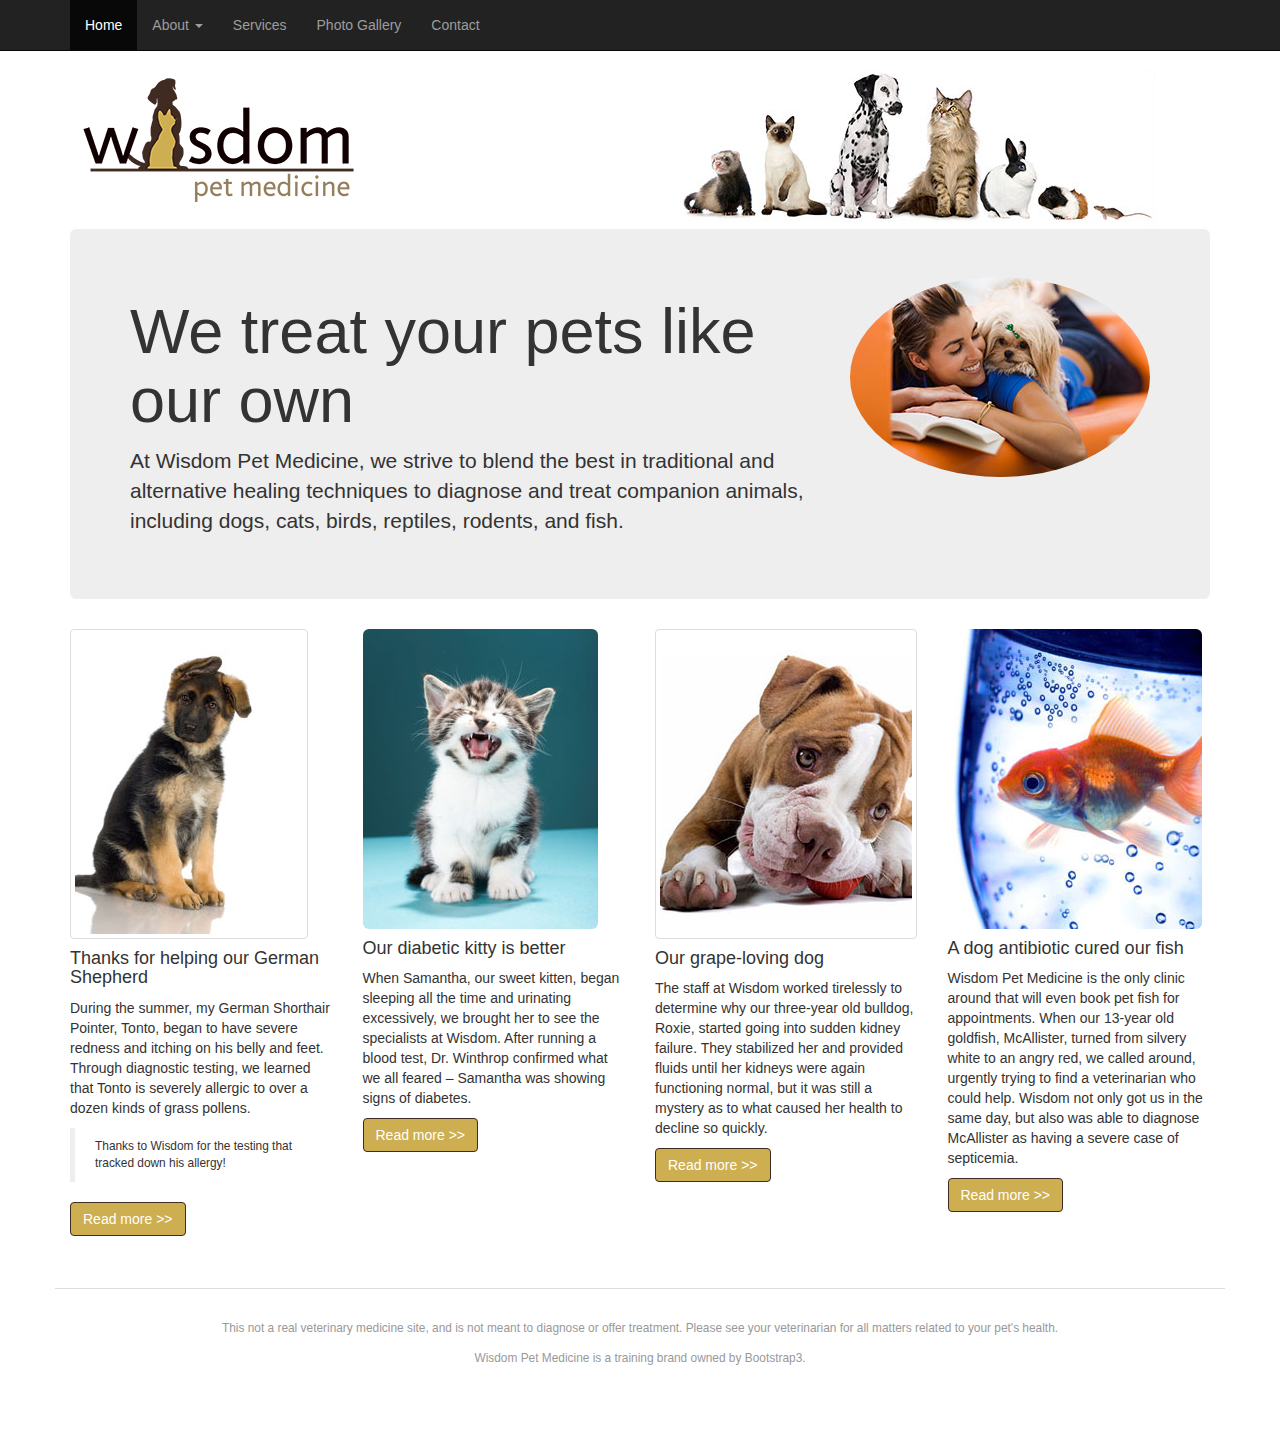
<file: bootstrap-base/index.html>
<!doctype html>
<html>
<head>
	<meta charset="utf-8">
	<meta name="viewport" content="width=device-width, initial-scale=1.0">
	<title>bootstrap-base</title>
	<link rel="stylesheet" href="css/bootstrap.min.css">
	<link rel="stylesheet" href="css/custom.css">
</head>

<body>
	<div class="container">
		<!-- row 1: navigation -->
		<div class="row">
			<nav class="navbar navbar-default navbar-inverse navbar-fixed-top" role="navigation">
				<div class="container">
					<div class="navbar-header">
						<button type="button" class="navbar-toggle" data-toggle="collapse" data-target="#collapse">
							<span class="sr-only">Toggle navigation</span>
							<span class="glyphicon glyphicon-arrow-down"></span>
							MENU
						</button>
					</div>
					<div class="collapse navbar-collapse" id="collapse">
						<ul class="nav navbar-nav">
							<li class="active"><a>Home</a></li>
							<li class="dropdown">
								<a href="#" data-toggle="dropdown">About <span class="caret"></span></a>
								<ul class="dropdown-menu">
									<li><a href="about.html">About</a></li>
									<li><a href="about.html#winthrop">Dr. Winthrop</a></li>
									<li><a href="about.html#chase">Dr. Chase</a></li>
									<li><a href="about.html#sanders">Dr. Sanders</a></li>
								</ul>                    
							</li>
							<li><a href="services.html">Services</a></li>
							<li><a href="photo-contacts.html">Photo Gallery</a></li>
							<li><a href="photo-contacts.html#contact">Contact</a></li>  
						</ul>
					</div> 
				</div> 
			</nav>
		</div>

		<!-- row 2 -->		
		<header class="row">
			<div class="col-lg-6 col-sm-5">
				<a><img class="img-responsive" src="img/logo.png" alt="Wisdom Pets. click for home."></a>
			</div>
			<div class="col-lg-6 col-sm-7">
				<img class="hidden-xs  img-responsive" src="img/animals.jpg" alt="">
			</div>
		</header>

		<main>
			<!-- row 3 -->
			<div class="jumbotron">
				<img class="pull-right  img-responsive img-circle" src="img/jumbotron.jpg" alt="">
				<h1>We treat your pets like our own</h1>
				<p>At Wisdom Pet Medicine, we strive to blend the best in traditional   and alternative healing techniques to diagnose and treat companion   animals, including dogs, cats, birds, reptiles, rodents, and fish. </p>
			</div>

			<!-- row 4 -->
			<div class="row">
				<div class="col-md-3  col-sm-6" >
					<p><img class="img-responsive img-thumbnail" src="img/gsd.jpg" alt=""></p>
					<h4>Thanks for helping our German Shepherd</h4>
					<p>During the summer, my German Shorthair Pointer, Tonto, began to have severe redness and itching on his belly and feet. Through diagnostic testing, we learned that Tonto is severely allergic to over a dozen kinds of grass pollens.</p>
					<blockquote class="small">Thanks to Wisdom for the testing that tracked down his allergy!</blockquote>
					<p><a class="btn btn-info" href="#">Read more >></a></p>
				</div>
				<div class="col-md-3  col-sm-6">
					<p><img class="img-responsive img-rounded" src="img/kitten.jpg" alt=""></p>
					<h4>Our diabetic kitty is better</h4>
					<p>When Samantha, our sweet kitten, began sleeping all the time and urinating excessively, we brought her to see the specialists at Wisdom. After running a blood test, Dr. Winthrop confirmed what we all feared – Samantha was showing signs of diabetes.</p>
					<p><a class="btn btn-info" href="#">Read more >></a></p>
				</div>
				<div class="clearfix visible-xs visible-sm"></div>
				<div class="col-md-3  col-sm-6">
					<p><img class="img-responsive img-thumbnail" src="img/bulldog.jpg" alt=""></p>
					<h4>Our grape-loving dog</h4>
					<p>The staff at Wisdom worked tirelessly to determine why our three-year old bulldog, Roxie, started going into sudden kidney failure. They stabilized her and provided fluids until her kidneys were again functioning normal, but it was still a mystery as to what caused her health to decline so quickly. </p>
					<p><a class="btn  btn-info" href="#">Read more >></a></p>
				</div>
				<div class="col-md-3  col-sm-6">
					<p><img class="img-responsive img-rounded" src="img/goldfish.jpg" alt=""></p>
					<h4>A dog antibiotic cured our fish</h4>
					<p>Wisdom Pet Medicine is the only clinic around that will even book pet fish for appointments. When our 13-year old goldfish, McAllister, turned from silvery white to an angry red, we called around, urgently trying to find a veterinarian who could help. Wisdom not only got us in the same day, but also was able to diagnose McAllister as having a severe case of septicemia. </p>
					<p><a class="btn btn-info" href="#">Read more >></a></p>
				</div>
			</div>
		</main>

		<!-- row 5 -->
		<footer class="row">	
			<p><small>This not a real veterinary medicine site, and is not meant to diagnose or offer treatment. Please see your veterinarian for all matters related to your pet's health.</small></p>
			<p><small>Wisdom Pet Medicine is a training brand owned by <span>Bootstrap3.</span></small></p>
		</footer>
	</div><!-- close container>

	<!-- javascript -->
	<script src="js/jquery-latest.min.js"></script>
	<script src="js/bootstrap.min.js"></script>
</body>
</html>
</file>
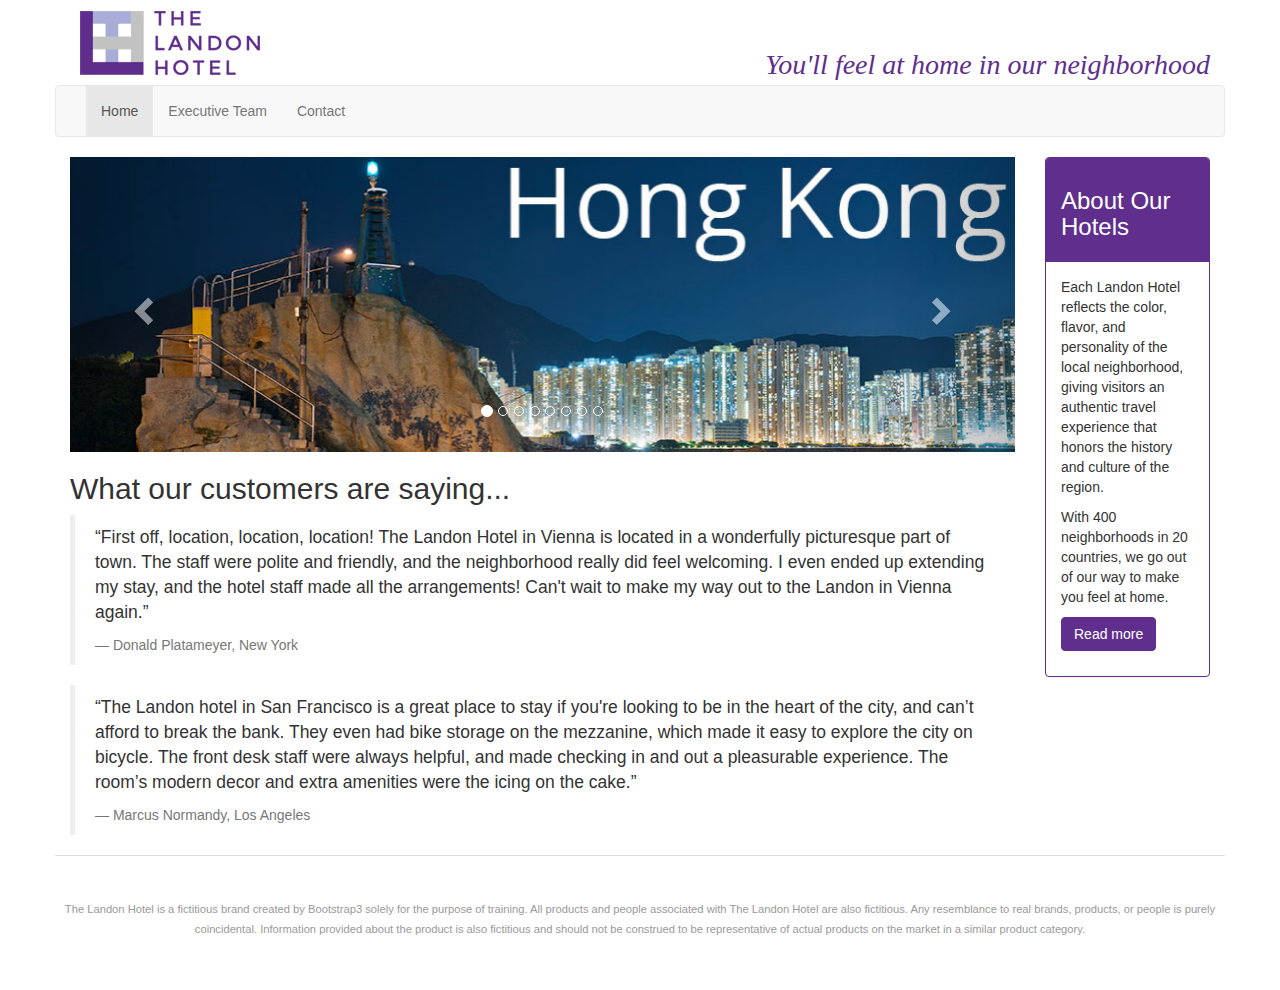
<file: bootstrap-photogallery/index.html>
<!doctype html>
<html lang="en">
<head>
	<title>The Landon Hotel: You'll Feel At Home in Our Neighborhood</title>
	<meta charset="utf-8">
	<meta name="viewport" content="width=device-width, initial-scale=1.0">	
	<!-- Bootstrap -->
	<link rel="stylesheet" href="css/bootstrap.min.css">
	<link rel="stylesheet" href="css/custom.css">
</head>

<body>
	<div class="container">

		<header class="row">
			<div class="col-sm-3 logo"><img src="img/logo.png" alt="The Landon Hotel. "></div>
			<div class="col-sm-9 tagline">You'll feel at home in our neighborhood</div>
		</header>

		
		<div class="row">
			<nav class="navbar navbar-default" role="navigation">
				<div class="container-fluid">
					<!-- Brand and toggle get grouped for better mobile display -->
					<div class="navbar-header">
						<button type="button" class="navbar-toggle" data-toggle="collapse" data-target="#navbar">
							<span class="sr-only">Toggle navigation</span>
							<span class="icon-bar"></span>
							<span class="icon-bar"></span>
							<span class="icon-bar"></span>
						</button>
					</div>

					<!-- Collect the nav links, forms, and other content for toggling -->
					<div class="collapse navbar-collapse" id="navbar">
						<ul class="nav navbar-nav">
							<li class="active"><a href="index.html">Home</a></li>
							<li><a href="execs.html">Executive Team</a></li>
							<li><a href="contact.html">Contact</a></li>
						</ul>
					</div><!-- end navbar-collapse -->
				</div><!-- end container-fluid -->
			</nav>
		</div>
		<div class="row">
			<div class="col-md-10">
				<div id="locations" class="carousel slide" data-ride="carousel">
					<ol class="carousel-indicators">
						<li data-target="#locations" data-slide-to="0" class="active"></li>
						<li data-target="#locations" data-slide-to="1"></li>
						<li data-target="#locations" data-slide-to="2"></li>
						<li data-target="#locations" data-slide-to="3"></li>
						<li data-target="#locations" data-slide-to="4"></li>
						<li data-target="#locations" data-slide-to="5"></li>
						<li data-target="#locations" data-slide-to="6"></li>
						<li data-target="#locations" data-slide-to="7"></li>
					</ol>
					<div class="carousel-inner">
						<div class="item active">
							<img src="img/1.jpg" alt="">
						</div>
						<div class="item">
							<img src="img/2.jpg" alt="">
							<div class="carousel-caption">
								<h3>Sai Wan Beach in Hong Kong</h3>
								<p><a href="#hongkong" data-toggle="modal">Read more about Kwun Tong Landon</a></p>
							</div>
						</div>
						<div class="item">
							<img src="img/3.jpg" alt="">
						</div>
						<div class="item">
							<img src="img/4.jpg" alt="">
							<div class="carousel-caption">
								<h3>London phone booths</h3>
							</div>
						</div>
						<div class="item">
							<img src="img/5.jpg" alt="">
						</div>
						<div class="item">
							<img src="img/6.jpg" alt="">
							<div class="carousel-caption">
								<h3>Pont Neuf Bridge in Paris</h3>
							</div>
						</div>
						<div class="item">
							<img src="img/7.jpg" alt="">
						</div>
						<div class="item">
							<img src="img/8.jpg" alt="">
							<div class="carousel-caption">
								<h3>Golden Gate Bridge at dusk</h3>
							</div>
						</div>
					</div>
					<a class="left carousel-control" href="#locations" data-slide="prev">
						<span class="glyphicon glyphicon-chevron-left"></span>
					</a>
					<a class="right carousel-control" href="#locations" data-slide="next">
						<span class="glyphicon glyphicon-chevron-right"></span>
					</a>
				</div>
				<h2>What our customers are saying...</h2>
				<blockquote>
					<p>“First off, location, location, location! The Landon Hotel in Vienna is located in a wonderfully picturesque part of town. The staff were polite and friendly, and the neighborhood really did feel welcoming. I even ended up extending my stay, and the hotel staff made all the arrangements! Can't wait to make my way out to the Landon in Vienna again.” </p>
					<small>Donald Platameyer, New York</small>
				</blockquote>
				<blockquote>
					<p>“The Landon hotel in San Francisco is a great place to stay if you're looking to be in the heart of the city, and can’t afford to break the bank. They even had bike storage on the mezzanine, which made it easy to explore the city on bicycle. The front desk staff were always helpful, and made checking in and out a pleasurable experience. The room’s modern decor and extra amenities were the icing on the cake.”</p>
					<small>Marcus Normandy, Los Angeles</small>
				</blockquote>
			</div>
			<div class="col-md-2">
				<div class="panel panel-primary">
					<div class="panel-heading">
						<h3>About Our Hotels</h3>
					</div>
					<div class="panel-body">
						<p>Each Landon Hotel reﬂects the color, ﬂavor, and personality of the local neighborhood, giving visitors an authentic travel experience that honors the history and culture of the region.</p>
						<p>With 400 neighborhoods in 20 countries, we go out of our way to make you feel at home.</p>
						<p><a href="#" class="btn btn-primary">Read more </a></p>
					</div>
				</div><!-- end panel -->
			</div>
		</div>

		<footer class="row siteinfo">		
			<p><a href="http://getbootstrap.com/">The Landon Hotel is a fictitious brand created by <span>Bootstrap3</span> solely for the purpose of training. All products and people associated with The Landon Hotel are also fictitious. Any resemblance to real brands, products, or people is purely coincidental. Information provided about the product is also fictitious and should not be construed to be representative of actual products on the market in a similar product category.</a></p>			
		</footer>
		
	</div><!-- close container-->

	<!-- modal window -->
	<div id="hongkong" class="modal fade" tabindex="-1">
		<div class="modal-dialog">
			<div class="modal-content">
				<div class="modal-header">
					<button type="button" class="close glyphicon glyphicon-remove" data-dismiss="modal"></button>
					<h3 class="modal-title">Kwun Tong Landon</h3>
				</div>
				<div class="modal-body">
					<p>In the course of a day, visitors to the Kwun Tong Landon can take a leisure walk on a pristine beach, hike on a picturesque nature trail, explore a historical trail featuring restored military remains, enjoy a ﬁshing or leisure cruise, power-shop at one of the largest indoor malls in the region, visit ancient temples, and celebrate city nightlife.</p>
					<p>Then, back in the Kwun Tong Landon, you can settle into sophistication and enjoy the modern conveniences that abound including in-room game consoles and unlimited movie rentals. Or perhaps you’d prefer a swim in our indoor lap pool, or a soak in one of our private window garden hot tubs, while watching the twinkling lights of the city, framed against the natural beauty of Hong Kong’s mountain ranges.</p>
				</div>
				<div class="modal-footer">
					<button class="btn btn-primary" data-dismiss="modal">Close</button>
				</div>
			</div>
		</div>
	</div>

	<!-- javascript -->
	<script src="js/jquery-latest.min.js"></script>
	<script src="js/bootstrap.min.js"></script>
	<script>
		$('.carousel').carousel({
			interval: 2000,
			wrap: false
		});
	</script>
</body>
</html>
</file>
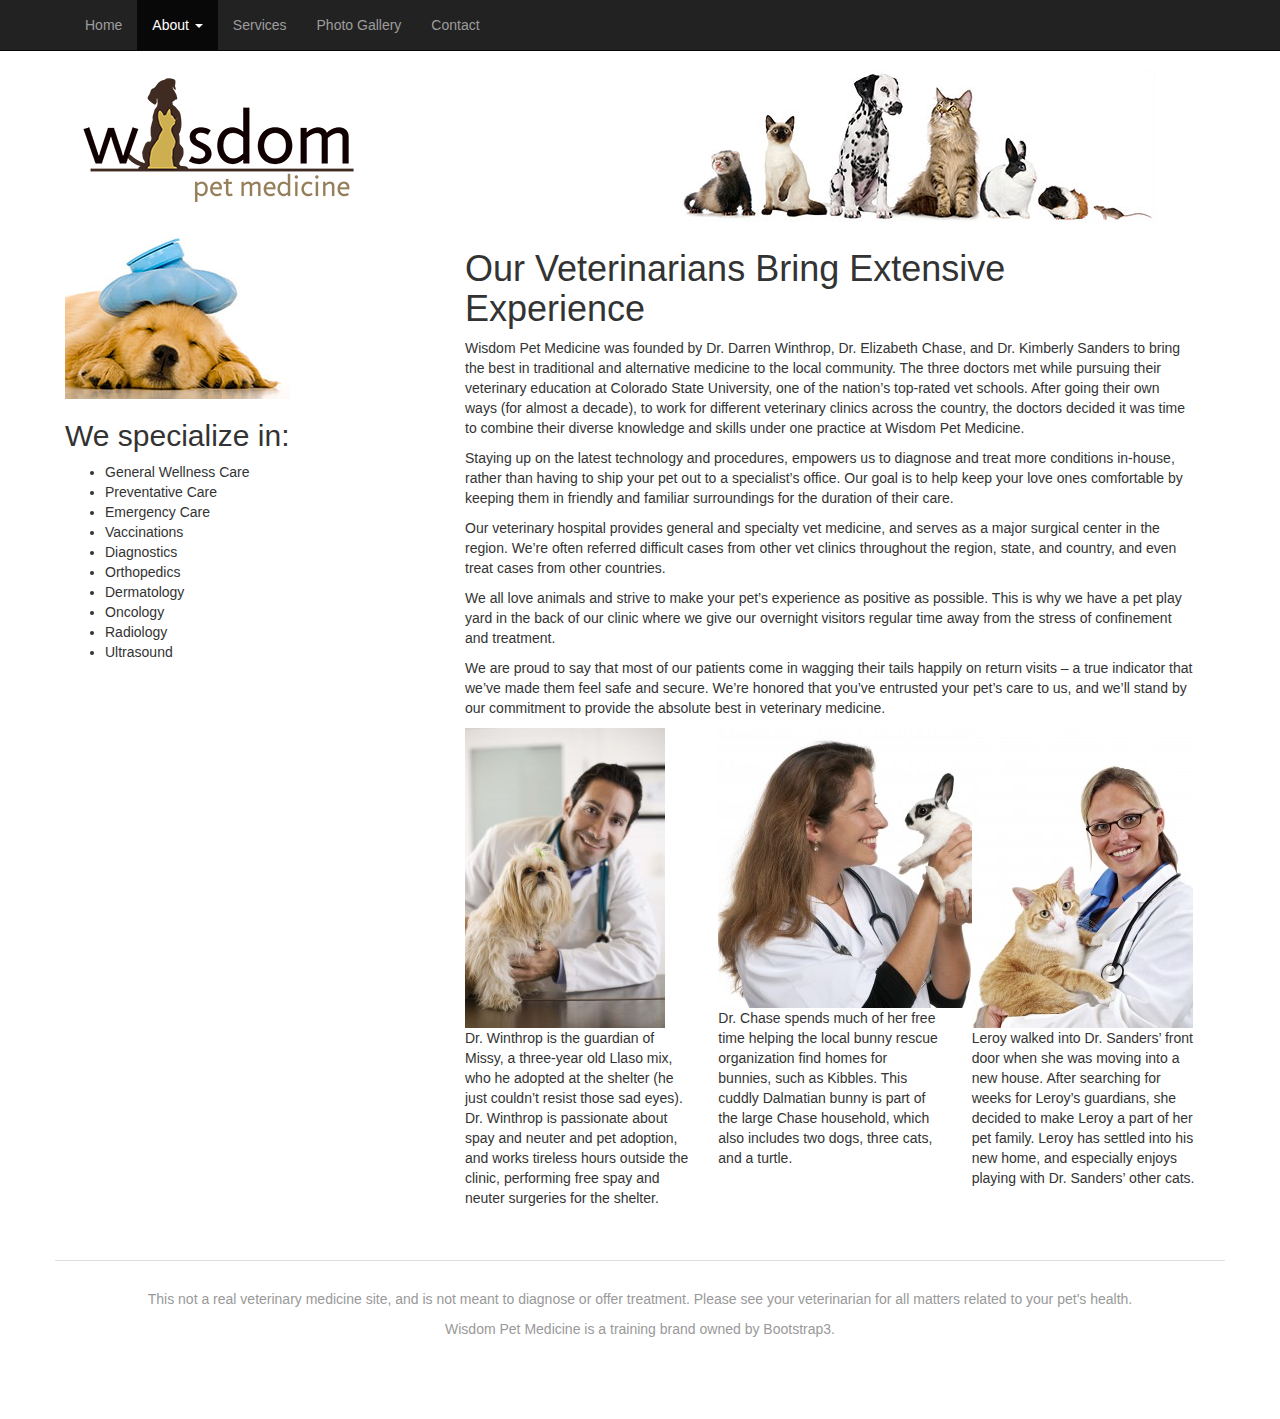
<file: bootstrap-base/about.html>
<!doctype html>
<html>
<head>
	<meta charset="utf-8">
	<meta name="viewport" content="width=device-width, initial-scale=1.0">
	<title>bootstrap-base</title>
	<link rel="stylesheet" href="css/bootstrap.min.css">
	<link rel="stylesheet" href="css/custom.css">
</head>

<body>
	<div class="container">
		<!-- row 1: navigation -->
		<div class="row">
			<nav class="navbar navbar-default navbar-inverse navbar-fixed-top" role="navigation">
				<div class="container">
					<div class="navbar-header">
						<button type="button" class="navbar-toggle" data-toggle="collapse" data-target="#collapse">
							<span class="sr-only">Toggle navigation</span>
							<span class="icon-bar"></span>
							<span class="icon-bar"></span>
							<span class="icon-bar"></span>
						</button>
					</div>
					<div class="collapse navbar-collapse" id="collapse">
						<ul class="nav navbar-nav">
							<li><a href="index.html">Home</a></li>
							<li class="active  dropdown">
								<a href="#" data-toggle="dropdown">About <span class="caret"></span></a>
								<ul class="dropdown-menu">
									<li><a href="about.html#winthrop">Dr. Winthrop</a></li>
									<li><a href="about.html#chase">Dr. Chase</a></li>
									<li><a href="about.html#sanders">Dr. Sanders</a></li>
								</ul>                    
							</li>
							<li><a href="services.html">Services</a></li>
							<li><a href="photo-contacts.html">Photo Gallery</a></li>
							<li><a href="photo-contacts.html#contact">Contact</a></li>  
						</ul>
					</div> 
				</div> 
			</nav>
		</div>

		<!-- row 2 -->
		<header class="row">
			<div class="col-lg-6 col-sm-5">
				<a href="index.html"><img src="img/logo.png" alt="Wisdom Pets. click for home."></a>
			</div>
			<div class="col-lg-6 col-sm-7">
				<img src="img/animals.jpg" alt="">
			</div>
		</header>

		<main>

			<!-- row 3 -->
			<article class="col-sm-8  col-sm-push-4">
				<h1> Our Veterinarians Bring Extensive Experience</h1>
				<p>Wisdom Pet Medicine was founded by Dr. Darren Winthrop, Dr.    Elizabeth Chase, and Dr. Kimberly Sanders to bring the best in   traditional and  alternative medicine to the local community. The three   doctors met while pursuing  their veterinary education at Colorado State   University, one of the nation&rsquo;s  top-rated vet schools. After going   their own ways (for almost a decade), to  work for different veterinary   clinics across the country, the doctors decided  it was time to combine   their diverse knowledge and skills under one practice at  Wisdom Pet   Medicine.</p>
				<p>Staying up on the latest technology and procedures, empowers us to   diagnose  and treat more conditions in-house, rather than having to ship   your pet out to  a specialist&rsquo;s office. Our goal is to help keep your   love ones comfortable by  keeping them in friendly and familiar   surroundings for the duration of their  care. </p>
				<p>Our veterinary hospital provides general and specialty vet  medicine,   and serves as a major surgical center in the region. We&rsquo;re often    referred difficult cases from other vet clinics throughout the region,   state,  and country, and even treat cases from other countries. </p>
				<p>We all love animals and strive to make your pet&rsquo;s experience as   positive  as possible. This is why we have a pet play yard in the back   of our clinic  where we give our overnight visitors regular time away   from the stress of  confinement and treatment. </p>
				<p>We  are proud to say that most of our patients come in wagging their   tails happily  on return visits – a true indicator that we&rsquo;ve made them   feel safe and secure.  We&rsquo;re honored that you&rsquo;ve entrusted your pet&rsquo;s   care to us, and we&rsquo;ll stand by  our commitment to provide the absolute   best in veterinary medicine.</p>

				<!-- nasted row 3a-->
				<div class="row">
					<div id="winthrop" class="col-md-4">
						<img src="img/winthrop.jpg" alt="Dr. Winthrop with his dog, Missy" title="Dr. Winthrop with his dog, Missy">  
						<p>Dr. Winthrop is the guardian of Missy, a three-year old Llaso mix, who   he adopted at the shelter (he just couldn&rsquo;t resist those sad eyes). Dr.   Winthrop is passionate about spay and neuter and pet adoption, and works   tireless hours outside the clinic, performing free spay and neuter   surgeries for the shelter.</p>
					</div>
					<div id="chase" class="col-md-4">
						<img src="img/chase.jpg" alt="Dr Chase with Kibbles" title="Dr Chase with Kibbles">
						<p>Dr. Chase spends much of her free time helping the local bunny rescue   organization find homes for bunnies, such as Kibbles. This cuddly    Dalmatian bunny is part of the large Chase household, which also   includes two dogs, three cats, and a turtle.</p>
					</div>					
					<div id="sanders" class="col-md-4">
						<img src="img/sanders.jpg" alt="Dr. Sanders with Leroy" title="Dr. Sanders with Leroy">  
						<p>Leroy walked into Dr. Sanders&rsquo; front door when she was moving into a new   house. After searching for weeks for Leroy&rsquo;s guardians, she decided to   make Leroy a part of her pet family. Leroy has settled into his new   home, and especially enjoys playing with Dr. Sanders&rsquo; other cats.</p>
					</div>
				</div><!-- end nasted row 3a-->
			</article>

			<div class="row">
				<aside class="col-sm-4  col-sm-pull-8">
					<img src="img/sick-puppy.jpg">
					<h2> We specialize in: </h2>
					<ul>
						<li>General Wellness Care</li>
						<li>Preventative Care</li>
						<li>Emergency Care</li>
						<li>Vaccinations</li>
						<li>Diagnostics</li>
						<li>Orthopedics</li>
						<li>Dermatology</li>
						<li>Oncology</li>
						<li>Radiology</li>
						<li>Ultrasound</li>
					</ul>
				</aside>

			</div><!-- end row 3-->
		</main>

		<!-- row 4 -->
		<footer class="row">	
			<p>This not a real veterinary medicine site, and is not meant to diagnose or offer treatment. Please see your veterinarian for all matters related to your pet's health.</p>
			<p>Wisdom Pet Medicine is a training brand owned by <span>Bootstrap3.</span></p>
		</footer>
	</div><!-- close container-->

	<!-- javascript -->
	<script src="js/jquery-latest.min.js"></script>
	<script src="js/bootstrap.min.js"></script>
</body>
</html>
</file>
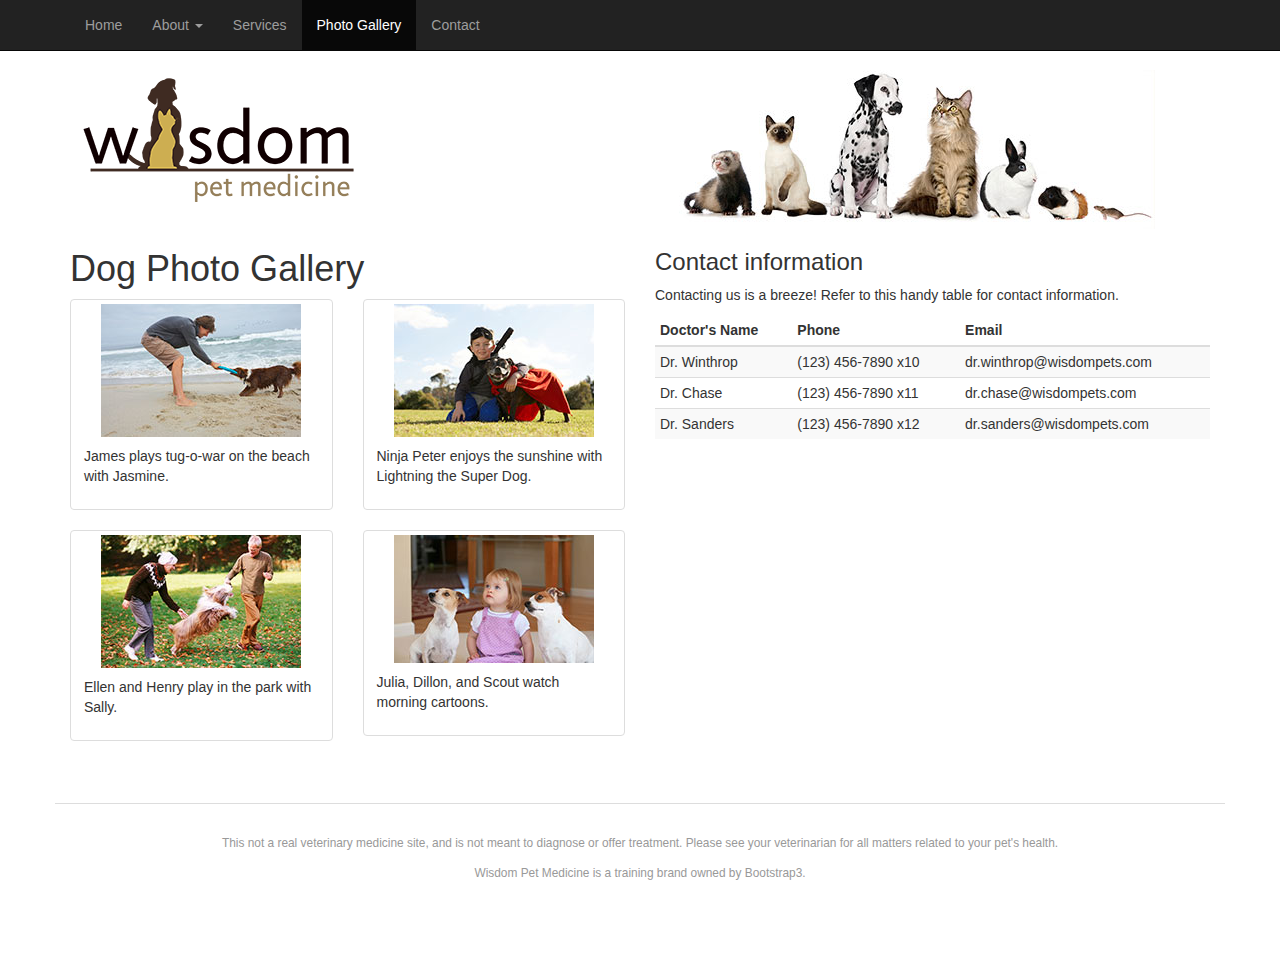
<file: bootstrap-base/photo-contacts.html>
<!doctype html>
<html>
<head>
	<meta charset="utf-8">
	<meta name="viewport" content="width=device-width, initial-scale=1.0">
	<title>bootstrap-base</title>
	<link rel="stylesheet" href="css/bootstrap.min.css">
	<link rel="stylesheet" href="css/custom.css">
</head>

<body>
	<div class="container">
		<!-- row 1: navigation -->
		<div class="row">
			<nav class="navbar navbar-default navbar-inverse navbar-fixed-top" role="navigation">
				<div class="container">
					<div class="navbar-header">
						<button type="button" class="navbar-toggle" data-toggle="collapse" data-target="#collapse">
							<span class="sr-only">Toggle navigation</span>
							<span class="glyphicon glyphicon-arrow-down"></span>
							MENU							
						</button>
					</div>
					<div class="collapse navbar-collapse" id="collapse">
						<ul class="nav navbar-nav">
							<li><a href="index.html">Home</a></li>
							<li class="dropdown">
								<a href="#" data-toggle="dropdown">About <span class="caret"></span></a>
								<ul class="dropdown-menu">
									<li><a href="about.html">About</a></li>
									<li><a href="about.html#winthrop">Dr. Winthrop</a></li>
									<li><a href="about.html#chase">Dr. Chase</a></li>
									<li><a href="about.html#sanders">Dr. Sanders</a></li>
								</ul>                    
							</li>
							<li><a href="services.html">Services</a></li>
							<li class="active"><a>Photo Gallery</a></li>
							<li><a href="photo-contacts.html#contact">Contact</a></li>  
						</ul>
					</div> 
				</div> 
			</nav>
		</div>

		<!-- row 2 -->

		<!-- row 2 -->		
		<header class="row">
			<div class="col-lg-6 col-sm-5">
				<a href="index.html"><img class="img-responsive" src="img/logo.png" alt="Wisdom Pets. click for home."></a>
			</div>
			<div class="col-lg-6 col-sm-7">
				<img class="hidden-xs  img-responsive" src="img/animals.jpg" alt="">
			</div>
		</header>

		<main>
			<!-- row 2 -->
			<div class="row">
				<article class="col-lg-6 col-md-7">
					<h1>Dog Photo Gallery</h1>
					<div class="row">
						<div class="col-sm-6">
							<div class="thumbnail">
								<img src="img/dog1.jpg" alt="" class="img-responsive">
								<p class="caption">James plays tug-o-war on the beach with Jasmine.</p>
							</div>
						</div>
						<div class="col-sm-6">
							<div class="thumbnail">
								<img src="img/dog2.jpg" alt="" class="img-responsive">
								<p class="caption">Ninja Peter enjoys the sunshine with Lightning the Super Dog.</p> 
							</div>
						</div>
					</div>
					<div class="row">
						<div class="col-sm-6">
							<div class="thumbnail">
								<img src="img/dog3.jpg" alt="" class="img-responsive">
								<p class="caption">Ellen and Henry play in the park with Sally.</p>
							</div>
						</div>
						<div class="col-sm-6">
							<div class="thumbnail">
								<img src="img/dog4.jpg" alt="" class="img-responsive"> 
								<p class="caption">Julia, Dillon, and Scout watch morning cartoons.</p>
							</div>
						</div>
					</div>
				</article>

				<aside id="contact" class="col-lg-6 col-md-5">
					<h3>Contact information</h3>
					<p>Contacting us is a breeze! Refer to this handy table for contact information.</p>
					<div class="table-responsive">
						<table class="table table-striped table-condensed">
							<thead>
								<tr>
									<th>Doctor's Name</th>
									<th>Phone</th>
									<th>Email</th>
								</tr>
							</thead>
							<tbody>
								<tr>
									<td>Dr. Winthrop</td>
									<td>(123) 456-7890 x10</td>
									<td>dr.winthrop@wisdompets.com</td>
								</tr>
								<tr>
									<td>Dr. Chase</td>
									<td>(123) 456-7890 x11</td>
									<td>dr.chase@wisdompets.com</td>
								</tr>
								<tr>
									<td>Dr. Sanders</td>
									<td>(123) 456-7890 x12</td>
									<td>dr.sanders@wisdompets.com</td>
								</tr>
							</tbody>
						</table>
					</div>
				</aside>    

			</div><!-- end row 2 -->
		</main>

		<!-- row 3 -->
		<footer class="row">	
			<p><small>This not a real veterinary medicine site, and is not meant to diagnose or offer treatment. Please see your veterinarian for all matters related to your pet's health.</small></p>
			<p><small>Wisdom Pet Medicine is a training brand owned by <span>Bootstrap3.</span></small></p>
		</footer>
	</div><!-- close container-->

	<!-- javascript -->
	<script src="js/jquery-latest.min.js"></script>
	<script src="js/bootstrap.min.js"></script>
</body>
</html>
</file>
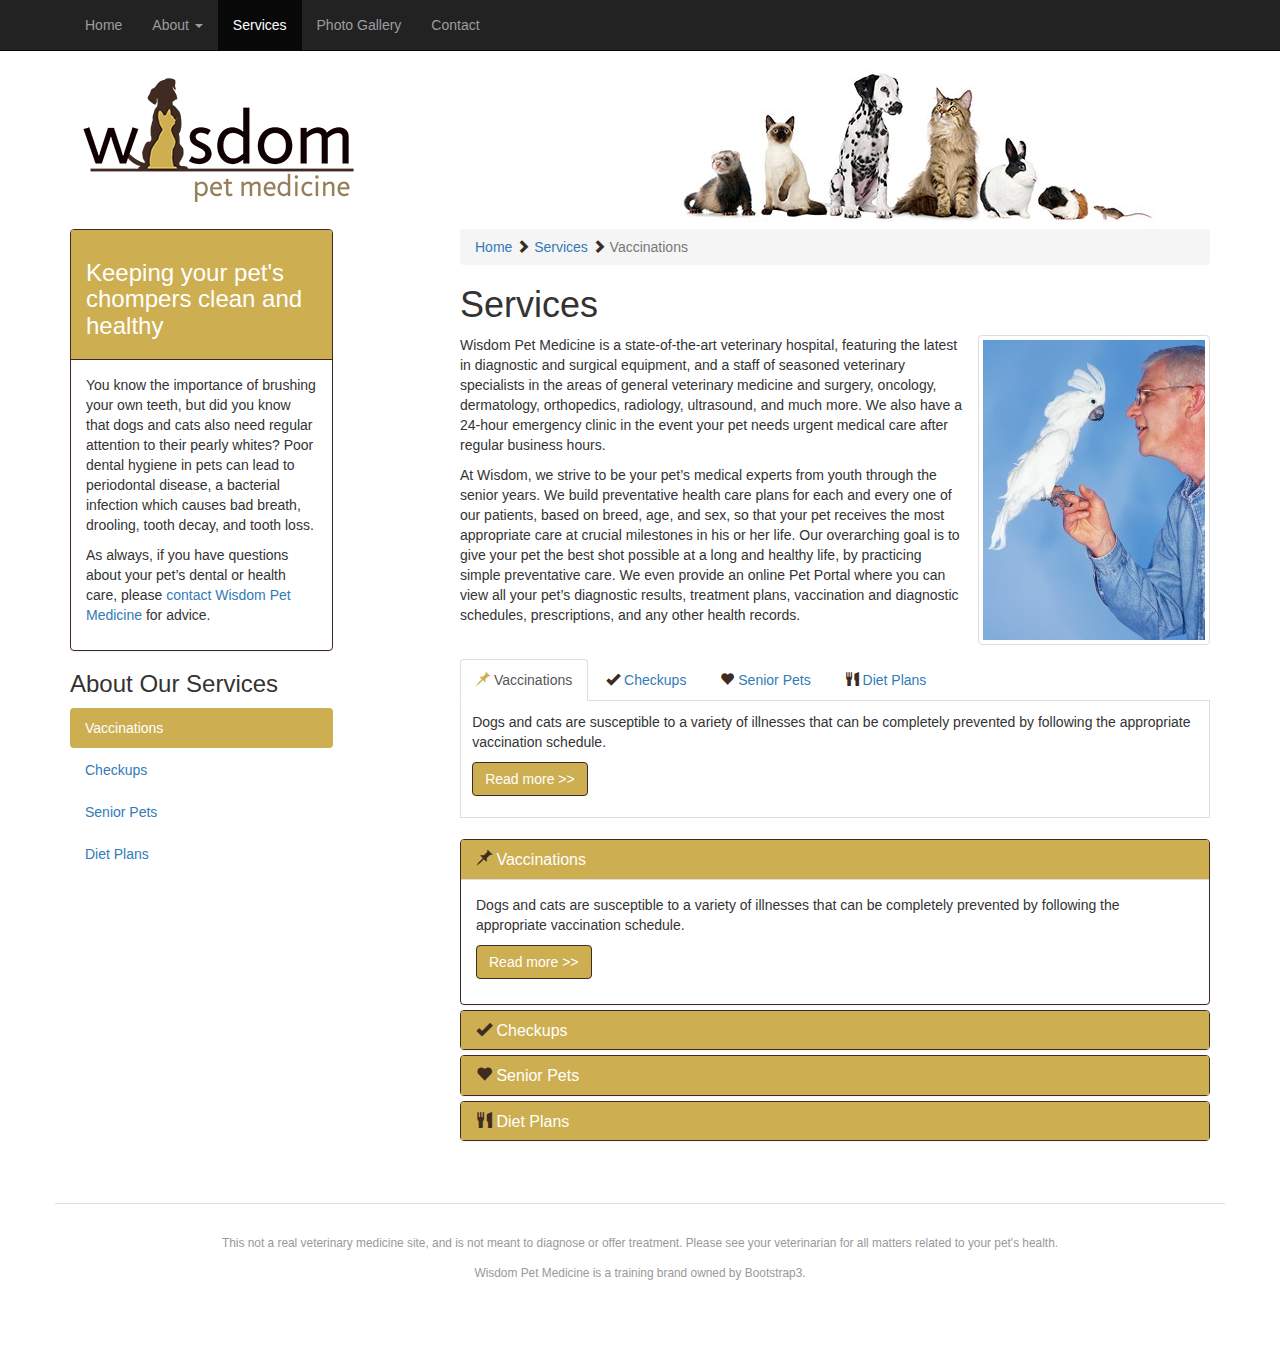
<file: bootstrap-base/services.html>
<!doctype html>
<html lang="en">
<head>
	<meta charset="utf-8">
	<meta name="viewport" content="width=device-width, initial-scale=1.0">
	<title>bootstrap-base</title>
	<link rel="stylesheet" href="css/bootstrap.min.css">
	<link rel="stylesheet" href="css/custom.css">
</head>

<body>
	<div class="container">
		<!-- row 1: navigation -->
		<div class="row">
			<nav class="navbar navbar-default navbar-inverse navbar-fixed-top" role="navigation">
				<div class="container">
					<div class="navbar-header">
						<button type="button" class="navbar-toggle" data-toggle="collapse" data-target="#collapse">
							<span class="sr-only">Toggle navigation</span>
							<span class="glyphicon glyphicon-arrow-down"></span>
							MENU							
						</button>
					</div>
					<div class="collapse navbar-collapse" id="collapse">
						<ul class="nav navbar-nav">
							<li><a href="index.html">Home</a></li>
							<li class="dropdown">
								<a href="#" data-toggle="dropdown">About <span class="caret"></span></a>
								<ul class="dropdown-menu">
									<li><a href="about.html">About</a></li>
									<li><a href="about.html#winthrop">Dr. Winthrop</a></li>
									<li><a href="about.html#chase">Dr. Chase</a></li>
									<li><a href="about.html#sanders">Dr. Sanders</a></li>
								</ul>                    
							</li>
							<li class="active"><a>Services</a></li>
							<li><a href="photo-contacts.html">Photo Gallery</a></li>
							<li><a href="photo-contacts.html#contact">Contact</a></li>  
						</ul>
					</div> 
				</div> 
			</nav>
		</div>

		<!-- row 2 -->

		<!-- row 2: header -->
		<header class="row">
			<div class="col-lg-6 col-sm-5">
				<a href="index.html"><img class="img-responsive" src="img/logo.png" alt="Wisdom Pets. click for home."></a>
			</div>
			<div class="col-lg-6 col-sm-7">
				<img class="img-responsive hidden-xs"  src="img/animals.jpg" alt="">
			</div>
		</header>

		<main>
			<!-- row 3: article/aside -->
			<div class="row">			

				<article class="col-lg-offset-1 col-sm-offset-1  col-lg-8 col-sm-7 col-lg-push-3 col-sm-push-4">

					<ol class="breadcrumb">
						<li><a href="index.html">Home </a><span class="glyphicon glyphicon-chevron-right"></span></li>
						<li><a href="services.html">Services </a><span class="glyphicon glyphicon-chevron-right"></span></li>
						<li class="active">Vaccinations</li>
					</ol>

					<h1>Services</h1>
					<p><img  class="img-responsive img-thumbnail  pull-right" src="img/cockatiel.jpg" alt="Services">Wisdom Pet Medicine is a state-of-the-art veterinary hospital,   featuring the latest in diagnostic and surgical equipment, and a staff   of seasoned veterinary specialists in the areas of general veterinary   medicine and surgery, oncology, dermatology, orthopedics, radiology,   ultrasound, and much more. We also have a 24-hour emergency clinic in   the event your pet needs urgent medical care after regular business   hours.</p>
					<p>At Wisdom, we strive to be your pet&rsquo;s medical experts from youth   through the senior years. We build preventative health care plans for   each and every one of our patients, based on breed, age, and sex, so   that your pet receives the most appropriate care at crucial milestones   in his or her life. Our overarching goal is to give your pet the best   shot possible at a long and healthy life, by practicing simple   preventative care. We even provide an online Pet Portal where you can   view all your pet&rsquo;s diagnostic results, treatment plans, vaccination and   diagnostic schedules,  prescriptions, and any other health records.</p>
					<div class="clearfix visible-xs visible-lg"></div>

					<!--  Togglable tabs -->					
					<!-- list navigation for tabs -->

					<ul class="nav nav-tabs">
						<li><a href="#vaccinations" data-toggle="tab"><span class="glyphicon glyphicon-pushpin"></span> Vaccinations</a></li>
						<li><a href="#checkups" data-toggle="tab"><span class="glyphicon glyphicon-ok"></span> Checkups</a></li>
						<li><a href="#senior" data-toggle="tab"><span class="glyphicon glyphicon-heart"></span> Senior Pets</a></li>
						<li><a href="#diet" data-toggle="tab"><span class="glyphicon glyphicon-cutlery"></span> Diet Plans</a></li>
					</ul>

					<!-- text for each callout -->
					<!-- Vaccinations -->
					<div class="tab-content">
						<div id="vaccinations" class="tab-pane fade active in">
							<p>Dogs and cats are susceptible to a variety of illnesses that can be completely prevented by following the appropriate vaccination schedule.</p>
							<p><a href="#" class="btn btn-info" data-toggle="tooltip" data-placement="right" title="Read more about vaccines">Read more >></a></p>
						</div>

						<!-- Checkups -->
						<div id="checkups" class="tab-pane fade">
							<p>Regular checkups are a key factor in pet wellness, and can often unearth problems that could lead to health issues down the road.  </p>
							<p><a href="#" class="btn btn-info">Read more >></a></p>
						</div>

						<!-- Senior Pets -->
						<div id="senior" class="tab-pane fade">
							<p>Senior pets generally require more medical attention than their younger counterparts, just as senior humans do. So when is a pet considered “senior”? </p>
							<p><a href="#" class="btn btn-info">Read more >></a></p>
						</div>

						<!-- Diet Plans -->
						<div id="diet" class="tab-pane fade">
							<p>Wisdom veterinarians have all had extensive training in pet nutrition and are your best resources when considering changing your pet’s diet. </p>
							<p><a href="#" class="btn btn-info">Read more >></a></p>
						</div>
					</div>
					<!-- end Togglable tabs -->

					<!-- Accordion -->
					<div class="panel-group" id="accordion">
						<div class="panel panel-default">
							<div class="panel-heading">
								<h4 class="panel-title">
								<a href="#acc-vaccinations" class="accordion-toggle" data-toggle="collapse" data-parent="#accordion"><span class="glyphicon glyphicon-pushpin"></span> Vaccinations</a>
								</h4>
							</div>
							<div id="acc-vaccinations" class="panel-collapse collapse in">
								<div class="panel-body">
									<p>Dogs and cats are susceptible to a variety of illnesses that can be completely prevented by following the appropriate vaccination schedule.</p>
									<p><a href="#" class="btn btn-info" data-toggle="tooltip" data-placement="left" title="Read more about vaccines">Read more >></a></p>
								</div>
							</div>
						</div>     

						<div class="panel panel-default">
							<div class="panel-heading">
								<h4 class="panel-title">
									<a href="#acc-checkups" class="accordion-toggle" data-toggle="collapse" data-parent="#accordion"><span class="glyphicon glyphicon-ok"></span> Checkups</a>
								</h4>
							</div>
							<div id="acc-checkups" class="panel-collapse collapse">
								<div class="panel-body">
									<p>Regular checkups are a key factor in pet wellness, and can often unearth problems that could lead to health issues down the road.</p>
									<p><a href="#" class="btn btn-info" data-toggle="tooltip" data-placement="right" title="Read more about checkups">Read more >></a></p>
								</div>
							</div>
						</div>     

						<div class="panel panel-default">
							<div class="panel-heading">
								<h4 class="panel-title">
									<a href="#acc-senior" class="accordion-toggle" data-toggle="collapse" data-parent="#accordion"> <span class="glyphicon glyphicon-heart"></span> Senior Pets</a>
								</h4>
							</div>
							<div id="acc-senior" class="panel-collapse collapse">
								<div class="panel-body">
									<p>Senior pets generally require more medical attention than their younger counterparts, just as senior humans do. So when is a pet considered “senior”? </p>
									<p><a href="#" class="btn btn-info" data-toggle="tooltip" data-placement="bottom" title="Read more about senior pets">Read more >></a></p>
								</div>
							</div>
						</div>     

						<div class="panel panel-default">
							<div class="panel-heading">
								<h4 class="panel-title">
									<a href="#acc-diet" class="accordion-toggle" data-toggle="collapse" data-parent="#accordion"><span class="glyphicon glyphicon-cutlery"></span> Diet Plans</a>
								</h4>
							</div>
							<div id="acc-diet" class="panel-collapse collapse">
								<div class="panel-body">
									<p>Wisdom veterinarians have all had extensive training in pet nutrition and are your best resources when considering changing your pet’s diet.</p>
									<p><a href="#" class="btn btn-info" data-toggle="tooltip" data-placement="bottom" title="Read more about diet plans">Read more >></a></p>
								</div>
							</div>
						</div>    
					</div>
					<!-- end Accordion -->

				</article>			

				<aside class="col-lg-3 col-sm-4 col-lg-pull-9 col-sm-pull-8">

					<div class="panel panel-default">
						<div class="panel-heading">
							<h3>Keeping your pet's chompers clean and healthy</h3>
						</div>
						<div class="panel-body">
							<p>You know the importance of brushing your own teeth, but did you know that dogs and cats also need regular attention to their pearly whites? Poor dental hygiene in pets can lead to periodontal disease, a bacterial infection which causes bad breath, drooling, tooth decay, and tooth loss.</p>
							<p>As always, if you have questions about your pet’s dental or health care, please <a href="#">contact Wisdom Pet Medicine</a> for advice.</p>
						</div>
					</div>

					<!-- navigation in the document -->
					<div class="">
						<h3>About Our Services</h3>
						<ul class="nav nav-pills nav-stacked">
							<li class="active"><a href="#">Vaccinations</a></li>
							<li><a href="#">Checkups</a></li>
							<li><a href="#">Senior Pets</a></li>
							<li><a href="#">Diet Plans</a></li>
						</ul> 
					</div>
				</aside>

			</div><!-- end row 3 -->
		</main>

		<!-- row 4 -->
		<footer class="row">	
			<p><small>This not a real veterinary medicine site, and is not meant to diagnose or offer treatment. Please see your veterinarian for all matters related to your pet's health.</small></p>
			<p><small>Wisdom Pet Medicine is a training brand owned by <span>Bootstrap3.</span></small></p>
		</footer>
	</div> <!-- end container -->

	<!-- javascript -->
	<script src="js/jquery-latest.min.js"></script>
	<script src="js/bootstrap.min.js"></script>
	<script>
		$(function () {
			$('.nav-tabs a:first').tab('show');
		});
		$('a.btn-info').tooltip();
	</script>
</body>
</html>
</file>
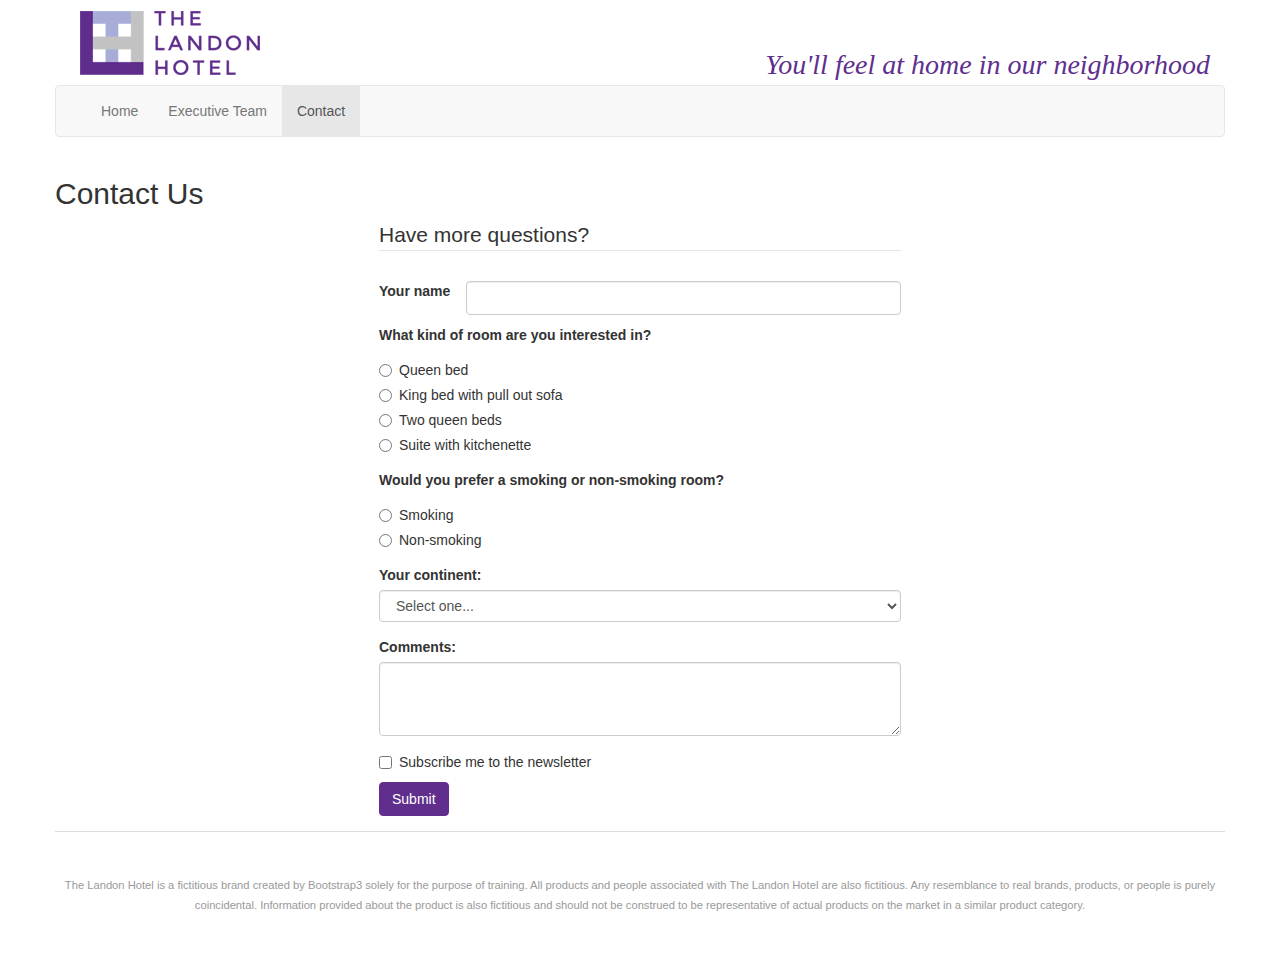
<file: bootstrap-photogallery/contact.html>
<!doctype html>
<html lang="en">
<head>
	<title>The Landon Hotel: Contact</title>
	<meta charset="utf-8">
	<meta name="viewport" content="width=device-width, initial-scale=1.0">	
	<!-- Bootstrap -->
	<link rel="stylesheet" href="css/bootstrap.min.css">
	<link rel="stylesheet" href="css/custom.css">
</head>

<body>
	<div class="container">

		<header class="row">
			<div class="col-sm-3 logo"><img src="img/logo.png" alt="The Landon Hotel. "></div>
			<div class="col-sm-9 tagline">You'll feel at home in our neighborhood</div>
		</header>

		<div class="row">
			<nav class="navbar navbar-default" role="navigation">
				<div class="container-fluid">
					<!-- Brand and toggle get grouped for better mobile display -->
					<div class="navbar-header">
						<button type="button" class="navbar-toggle" data-toggle="collapse" data-target="#navbar">
							<span class="sr-only">Toggle navigation</span>
							<span class="icon-bar"></span>
							<span class="icon-bar"></span>
							<span class="icon-bar"></span>
						</button>
					</div>

					<!-- Collect the nav links, forms, and other content for toggling -->
					<div class="collapse navbar-collapse" id="navbar">
						<ul class="nav navbar-nav">
							<li><a href="index.html">Home</a></li>
							<li><a href="execs.html">Executive Team</a></li>
							<li class="active"><a href="contact.html">Contact</a></li>
						</ul>
					</div><!-- end navbar-collapse -->
				</div><!-- end container-fluid -->
			</nav>
		</div>

		<div class="row">
			<h2>Contact Us</h2>
			<form role="form">
				<fieldset>
					<legend>Have more questions?</legend>
					<div class="form-group">
						<label for="name" class="col-sm-2">Your name</label>
						<div class="col-sm-10">
							<input type="text" name="name" class="form-control">
						</div>
					</div>
					<div class="form-group">
						<label class="control-label">What kind of room are you interested in?</label>
						<div class="radio">
							<label>
								<input type="radio" name="roomtype" value="queen">
								Queen bed
							</label>
						</div>
						<div class="radio">
							<label>
								<input type="radio" name="roomtype" value="king">
								King bed with pull out sofa
							</label>
						</div>
						<div class="radio">
							<label>
								<input type="radio" name="roomtype" value="2queen">
								Two queen beds
							</label>
						</div>
						<div class="radio">
							<label>
								<input type="radio" name="roomtype" value="suite">
								Suite with kitchenette
							</label>
						</div>
					</div>
					<div class="form-group">
						<label class="control-label">Would you prefer a smoking or non-smoking room?</label>
						<div class="radio">
							<label>
								<input type="radio" name="smoking" value="smoking">
								Smoking
							</label>
						</div>
						<div class="radio">
							<label>
								<input type="radio" name="smoking" value="nonsmoking">
								Non-smoking
							</label>
						</div>
					</div>
					<div class="form-group">
						<label for="continent" class="control-label">Your continent:</label>
						<select name="continent" size="1" class="form-control">
							<option selected>Select one...</option>
							<option value="afr">Africa</option>
							<option value="ant">Antarctica</option>
							<option value="asia">Asia</option>
							<option value="aus">Australia</option>
							<option value="eur">Europe</option>
							<option value="na">North America</option>
							<option value="sa">South America</option>
						</select>
					</div>
					<div class="form-group">
						<label for="comments" class="control-label">Comments:</label>
						<textarea name="comments" class="form-control" rows="3" data-toggle="tooltip" title="We welcome your feedback!" data-placement="bottom"></textarea>
					</div>
					<label class="checkbox-inline">						
						<input name="subscribe" type="checkbox" value="subscribe" data-toggle="collapse" data-target="#email">
						Subscribe me to the newsletter 
					</label>
					<div class="form-group collapse in" id="email">
						<label for="email" class="col-sm-2">Your email</label>
						<div class="col-sm-10">
							<input type="text" name="email" class="form-control">
						</div>
					</div>
					<div class="form-group">
						<button type="submit" class="btn btn-primary">Submit</button>
					</div>
				</fieldset>
			</form>

		</div>

		<footer class="row siteinfo">
			<p><a href="http://getbootstrap.com/">The Landon Hotel is a fictitious brand created by <span>Bootstrap3</span> solely for the purpose of training. All products and people associated with The Landon Hotel are also fictitious. Any resemblance to real brands, products, or people is purely coincidental. Information provided about the product is also fictitious and should not be construed to be representative of actual products on the market in a similar product category.</a></p>
		</footer>

	</div><!-- close container -->

	<!-- javascript -->
	<script src="js/jquery-latest.min.js"></script>
	<script src="js/bootstrap.min.js"></script>
	<script>
		$("textarea").tooltip();
		$(".form-group.collapse").collapse();
	</script>
</body>
</html>
</file>
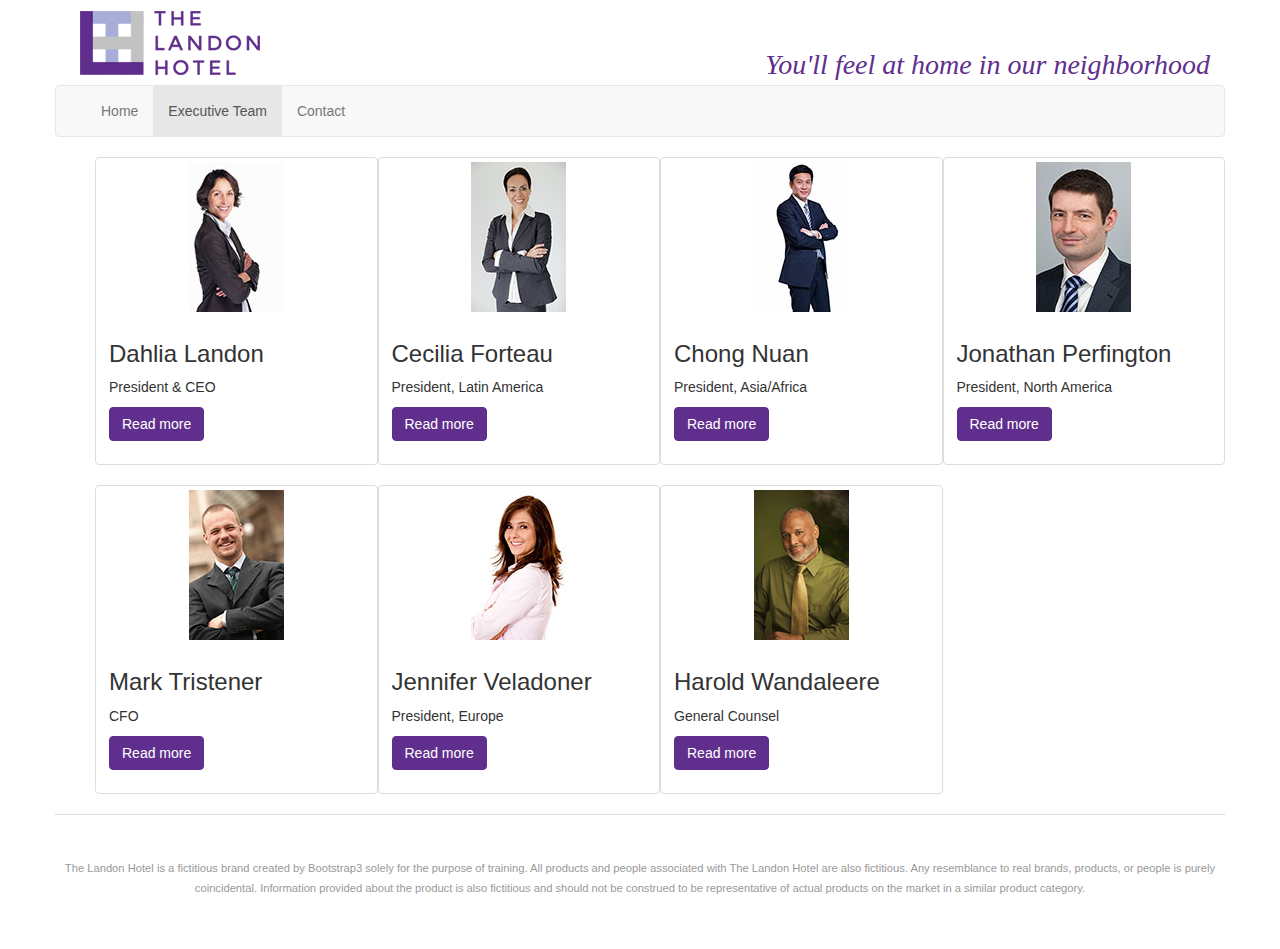
<file: bootstrap-photogallery/execs.html>
<!doctype html>
<html lang="en">
<head>
	<title>The Landon Hotel: Executive Team</title>
	<meta charset="utf-8">
	<meta name="viewport" content="width=device-width, initial-scale=1.0">	
	<!-- Bootstrap -->
	<link rel="stylesheet" href="css/bootstrap.min.css">
	<link rel="stylesheet" href="css/custom.css">
</head>

<body>
	<div class="container">

		<header class="row">
			<div class="col-sm-3 logo"><img src="img/logo.png" alt="The Landon Hotel. "></div>
			<div class="col-sm-9 tagline">You'll feel at home in our neighborhood</div>
		</header>
		<div class="row">
			<nav class="navbar navbar-default" role="navigation">
				<div class="container-fluid">
					<!-- Brand and toggle get grouped for better mobile display -->
					<div class="navbar-header">
						<button type="button" class="navbar-toggle" data-toggle="collapse" data-target="#navbar">
							<span class="sr-only">Toggle navigation</span>
							<span class="icon-bar"></span>
							<span class="icon-bar"></span>
							<span class="icon-bar"></span>
						</button>
					</div>

					<!-- Collect the nav links, forms, and other content for toggling -->
					<div class="collapse navbar-collapse" id="navbar">
						<ul class="nav navbar-nav">
							<li><a href="index.html">Home</a></li>
							<li class="active"><a href="execs.html">Executive Team</a></li>
							<li><a href="contact.html">Contact</a></li>
						</ul>
					</div><!-- end navbar-collapse -->
				</div><!-- end container-fluid -->
			</nav>
		</div>
		
		<!-- thumbnails -->
		<div class="row">
			<ul>
				<li class="thumbnail col-sm-3 col-xs-6">
					<a href="#landon" data-toggle="modal"><img src="img/landon-thumb.jpg" alt="Dahlia Landon, President and CEO."></a>
					<div class="caption">
						<h3>Dahlia Landon</h3>
						<p>President &amp; CEO</p>
						<p><a href="#landon" data-toggle="modal" class="btn btn-primary" role="button">Read more</a></p>
					</div>
				</li>
				<li class="thumbnail col-sm-3 col-xs-6">
					<a href="#forteau" data-toggle="modal"><img src="img/forteau-thumb.jpg" alt="Cecilia Forteau, President, Latin America."></a>
					<div class="caption">
						<h3>Cecilia Forteau</h3>
						<p>President, Latin America</p>
						<p><a href="#forteau" data-toggle="modal" class="btn btn-primary" role="button">Read more</a></p>
					</div>
				</li>
				<li class="thumbnail col-sm-3 col-xs-6">
					<a href="#nuan" data-toggle="modal"><img src="img/nuan-thumb.jpg" alt="Chong Nuan, President, Asia/Africa."></a>
					<div class="caption">
						<h3>Chong Nuan</h3>
						<p>President, Asia/Africa</p>
						<p><a href="#nuan" data-toggle="modal" class="btn btn-primary" role="button">Read more</a></p>
					</div>      
				</li>
				<li class="thumbnail col-sm-3 col-xs-6">
					<a href="#perfington" data-toggle="modal"><img src="img/perfington-thumb.jpg" alt="Jonathan Perfington, President, North America."></a>
					<div class="caption">
						<h3>Jonathan Perfington</h3>
						<p>President, North America</p>
						<p><a href="#perfington" data-toggle="modal" class="btn btn-primary" role="button">Read more</a></p>
					</div>
				</li>
				<li class="thumbnail col-sm-3 col-xs-6">
					<a href="#tristener" data-toggle="modal"><img src="img/tristener-thumb.jpg" alt="Mark Tristener, CFO."></a>
					<div class="caption">
						<h3>Mark Tristener</h3>
						<p>CFO</p>
						<p><a href="#tristener" data-toggle="modal" class="btn btn-primary" role="button">Read more</a></p>
					</div>
				</li>
				<li class="thumbnail col-sm-3 col-xs-6">
					<a href="#veladoner" data-toggle="modal"><img src="img/veladoner-thumb.jpg" alt="Jennifer Veladoner, President, Europe."></a>
					<div class="caption">
						<h3>Jennifer Veladoner</h3>
						<p>President, Europe</p>
						<p><a href="#veladoner" data-toggle="modal" class="btn btn-primary" role="button">Read more</a></p>
					</div>
				</li>
				<li class="thumbnail col-sm-3 col-xs-6">
					<a href="#wandaleere" data-toggle="modal"><img src="img/wandaleere-thumb.jpg" alt="Harold Wandaleere, General Counsel."></a>
					<div class="caption">
						<h3>Harold Wandaleere</h3>
						<p>General Counsel</p>
						<p><a href="#wandaleere" data-toggle="modal" class="btn btn-primary" role="button">Read more</a></p>
					</div>
				</li>
			</ul>
		</div>
		<!--END thumbnails -->

		<footer class="row siteinfo">
			<p><a href="http://getbootstrap.com/">The Landon Hotel is a fictitious brand created by <span>Bootstrap3</span> solely for the purpose of training. All products and people associated with The Landon Hotel are also fictitious. Any resemblance to real brands, products, or people is purely coincidental. Information provided about the product is also fictitious and should not be construed to be representative of actual products on the market in a similar product category.</a></p>
		</footer>

	</div><!-- close container-->

	<!-- modal windows -->
	<div id="landon" class="modal fade" tabindex="-1">
		<div class="modal-dialog">
			<div class="modal-content">
				<div class="modal-header">
					<button type="button" class="close glyphicon glyphicon-remove" data-dismiss="modal"></button>
					<h3 class="modal-title">Dahlia Landon</h3>
				</div>
				<div class="modal-body">
					<p><img src="img/landon-large.jpg" alt="Dahlia Landon." class="img-responsive pull-left">Dahlia Landon, MBA, President and CEO: Arthur Landon, upon his retirement, could think of no one better to pass the rings to than his Oxford-educated granddaughter, Dahlia, who had already proven herself indispensable to the company in her previous role as Vice President of Business Development. Prior to that, Dahlia earned her business chops as Vice President of Product Development for Naftu Financial Group, in New York City.</p>
				</div>
				<div class="modal-footer">
					<button class="btn btn-primary" data-dismiss="modal">Close</button>
				</div>
			</div>
		</div>
	</div>

	<div id="forteau" class="modal fade" tabindex="-1">
		<div class="modal-dialog">
			<div class="modal-content">
				<div class="modal-header">
					<button type="button" class="close glyphicon glyphicon-remove" data-dismiss="modal"></button>
					<h3 class="modal-title">Cecilia Forteau</h3>
				</div>
				<div class="modal-body">
					<p><img src="img/forteau-large.jpg" alt="Cecilia Forteau." class="img-responsive pull-right">Cecilia Forteau, MMH, President and Managing Director, Latin America: Cecilia started her career in the banking industry, managing several regional branches of Neelston Banking and Finance throughout North America. She studied hotel management in the evenings, and upon being awarded her Masters in Hospitality  Management, she started working for the famous Trousseau Hotel in France, where she worked her way up to President, after holding an assortment of positions over a decade.</p>
				</div>
				<div class="modal-footer">
					<button class="btn btn-primary" data-dismiss="modal">Close</button>
				</div>
			</div>
		</div>
	</div>

	<div id="nuan" class="modal fade" tabindex="-1">
		<div class="modal-dialog">
			<div class="modal-content">
				<div class="modal-header">
					<button type="button" class="close glyphicon glyphicon-remove" data-dismiss="modal"></button>
					<h3 class="modal-title">Chong Nuan</h3>
				</div>
				<div class="modal-body">
					<p><img src="img/nuan-large.jpg" alt="Chong Nuan." class="img-responsive pull-left">Chong Nuan, President and Managing Director, Asia and Africa: Chong was instrumental in the creation of affordable travel lodging and temporary housing complexes throughout Asia. His vision helped establish comfortable living space in some of the poorer regions in Asia - allowing families of transitory workers to stay together whenever new work had to be found. Bringing his philanthropic presence to the Landon, Chong not only manages the Asia and Africa regions, but he also oversees our companyâ€™s philanthropic efforts.</p>
				</div>
				<div class="modal-footer">
					<button class="btn btn-primary" data-dismiss="modal">Close</button>
				</div>
			</div>
		</div>
	</div>

	<div id="perfington" class="modal fade" tabindex="-1">
		<div class="modal-dialog">
			<div class="modal-content">
				<div class="modal-header">
					<button type="button" class="close glyphicon glyphicon-remove" data-dismiss="modal"></button>
					<h3 class="modal-title">Jonathan Perfington</h3>
				</div>
				<div class="modal-body">
					<p><img src="img/perfington-large.jpg" alt="Jonathan Perfington." class="img-responsive pull-right">Jonathan Perfington, President and Managing Director, North America: Jonathan comes to us from the Huford Hotel chain in Europe, where he was CEO for five years, before deciding to embark on a new adventure with the Landon. Jonathan has been recognized as a Top Five Leader, by the International Society for Hotel Management, for four years straight and is the only person to have three or more consecutive honors.</p>
				</div>
				<div class="modal-footer">
					<button class="btn btn-primary" data-dismiss="modal">Close</button>
				</div>
			</div>
		</div>
	</div>

	<div id="tristener" class="modal fade" tabindex="-1">
		<div class="modal-dialog">
			<div class="modal-content">
				<div class="modal-header">
					<button type="button" class="close glyphicon glyphicon-remove" data-dismiss="modal"></button>
					<h3 class="modal-title">Mark Tristener</h3>
				</div>
				<div class="modal-body">
					<p><img src="img/tristener-large.jpg" alt="Mark Tristener." class="img-responsive pull-left">Mark Tristener, MBA, Executive Vice-President and CFO: Markâ€™s 12-year history as CFO of The Landon speaks volumes of his contributions, considering his reign has coincided nearly entirely during an international economic downturn - yet, The Landon stayed well-above water the entire time. Mark was previously the Chief Investment Manager for Riddle and Riddle Securities.</p>
				</div>
				<div class="modal-footer">
					<button class="btn btn-primary" data-dismiss="modal">Close</button>
				</div>
			</div>
		</div>
	</div>

	<div id="veladoner" class="modal fade" tabindex="-1">
		<div class="modal-dialog">
			<div class="modal-content">
				<div class="modal-header">
					<button type="button" class="close glyphicon glyphicon-remove" data-dismiss="modal"></button>
					<h3 class="modal-title">Jennifer Veladoner</h3>
				</div>
				<div class="modal-body">
					<p><img src="img/veladoner-large.jpg" alt="Jennifer Veladoner." class="img-responsive pull-right">Jennifer Veladoner, MS, President and Managing Director, Europe: Jennifer has been working in the hotel business since high school and knew at an early age that she would attend the prestigious Beckton-Fuller School of Hotel Management in London. Jennifer catapulted herself up the management ladder at The Landon, tarting as an intern in the hotel administration area and arriving at her current position just eight short years later.</p>
				</div>
				<div class="modal-footer">
					<button class="btn btn-primary" data-dismiss="modal">Close</button>
				</div>
			</div>
		</div>
	</div>

	<div id="wandaleere" class="modal fade" tabindex="-1">
		<div class="modal-dialog">
			<div class="modal-content">
				<div class="modal-header">
					<button type="button" class="close glyphicon glyphicon-remove" data-dismiss="modal"></button>
					<h3 class="modal-title">Harold Wandaleere</h3>
				</div>
				<div class="modal-body">
					<p><img src="img/wandaleere-large.jpg" alt="Harold Wandaleere." class="img-responsive pull-left">Harold Wandaleere, JD, Executive Vice-President and General Counsel: Harold has been a law professional for over 40 years, and became well-known as the lead defense attorney on the historical case Bridges Versus Talon, where his defense tactics were key in freeing Joseph Talon, an innocent executive suspected of embezzling millions. Haroldâ€™s tenacity, conviction, and sound judgment won the attention of Arthur Landon, and Harold has represented the Landon as General Counsel ever since.</p>
				</div>
				<div class="modal-footer">
					<button class="btn btn-primary" data-dismiss="modal">Close</button>
				</div>
			</div>
		</div>
	</div>

	<!-- javascript -->
	<script src="js/jquery-latest.min.js"></script>
	<script src="js/bootstrap.min.js"></script>
</body>
</html>
</file>
<file: bootstrap-base/css/custom.css>
/*-----------custom.css---------*/
body { 
	padding-top: 70px; 
}

footer {
	padding: 2em 0;
	margin: 3em 0;
	border-top: 1px solid #ddd;
	color: #999;
	text-align: center;
}

.glyphicon {
	color: #3F2B22;	
}

.active .glyphicon,
.navbar .glyphicon {
	color: #cdae51;
}

.pull-right.img-responsive {
	margin: 0 0 1em 1em;
}

.btn-info {
	background-color: #cdae51;
	border-color: #3F2B22;
	color: #FFFFFF;
}

.btn-info:hover,
.btn-info:focus,
.btn-info:active,
.btn-info.active,
.open .dropdown-toggle.btn-info {
	color: #ffffff;
	background-color: #3F2B22;
	border-color: #333;
}

.panel-default {
	border-color: #3F2B22;
}

.panel-default > .panel-heading {
	background-color: #cdae51;
	border-color: #3F2B22;
	color: #fff;
}

.breadcrumb > li + li:before {
	content: none;
}

.nav-pills>li.active>a, 
.nav-pills>li.active>a:focus, 
.nav-pills>li.active>a:hover {
	background-color: #cdae51;
}

.navbar-inverse .navbar-toggle {	
	color:  #cdae51;
	font-weight: bold;
	border-color: #9d9d9d;
}

.navbar-inverse .navbar-toggle:hover {
	background-color: #ddd;
	border-color: #ddd;	
	color: #222;

}

.navbar-inverse .navbar-toggle .glyphicon {	
	padding-right: 0.5em;
}

.navbar-inverse .navbar-toggle:hover .glyphicon {	
	color: #222;
}

.tab-pane {
	border-left: 1px solid #ddd;
	border-right: 1px solid #ddd;	
	border-bottom: 1px solid #ddd;
	padding: 0.8em;
}

.tab-content {
	margin-bottom: 1.5em;
}
</file>
<file: bootstrap-photogallery/css/custom.css>
/*-----------custom.css---------*/

/* below styles are the default -- take effect at resolutions <768 px */
.logo {
	text-align: center;
}
.tagline {
	color: #602F8D;
	font-family: Georgia, serif;
	font-style: italic;
	font-size: 1.5em;
	text-align: center;
	padding-top: 1em;
}

/* footer styling for all resolutions */

.siteinfo {
	text-align: center;
	padding: 3em 0;
	border-top: 1px solid #ddd;
}
.siteinfo a {
	text-decoration: none;
	color: #999;
	font-size: 0.8em;
}
.siteinfo a:hover {
	color: #602F8D;
	text-decoration: underline;
}

/* styling thumbnails and modals */

.btn-primary { 
	background-color: #602F8D; 
	border-color: #602F8D; 
}  
.btn-primary:hover, 
.btn-primary:focus,  
.btn-primary:active { 
	background-color: #53297A; 
} 
.modal-body .pull-left { 
	padding-right: 1em; 
	padding-bottom: 1em;
} 
.modal-body .pull-right { 
	padding-left: 1em; 
	padding-bottom: 1em;
} 
.modal-footer { 	
	clear: both; 
}

/* panel styling for the home page */

.panel-primary .panel-heading {
	background-color: #602F8D;
	border-color: #602F8D;
}
.panel {
	border-color: #602F8D;
}

/* form styles */
.form-group button {
	margin-top: 10px;
}
form {
	padding: 0 1em;
}
form .col-sm-2,
form .col-sm-10 {
	padding: 10px 0;
	margin: 0;
}

/* Small devices (tablets, 768px and up) 

Greater than 768 px, push logo left and tagline right. Alter 
tagline font size, alignment, and padding for larger dimensions.

*/
@media (min-width: 768px) {  
	.logo {
		text-align: left;
	}
	.tagline {
		font-size: 2em;
		text-align: right;
		padding-top: 1.6em;
	}
	form {
		width: 550px;
		margin: 0 auto;		
	}
}
</file>
